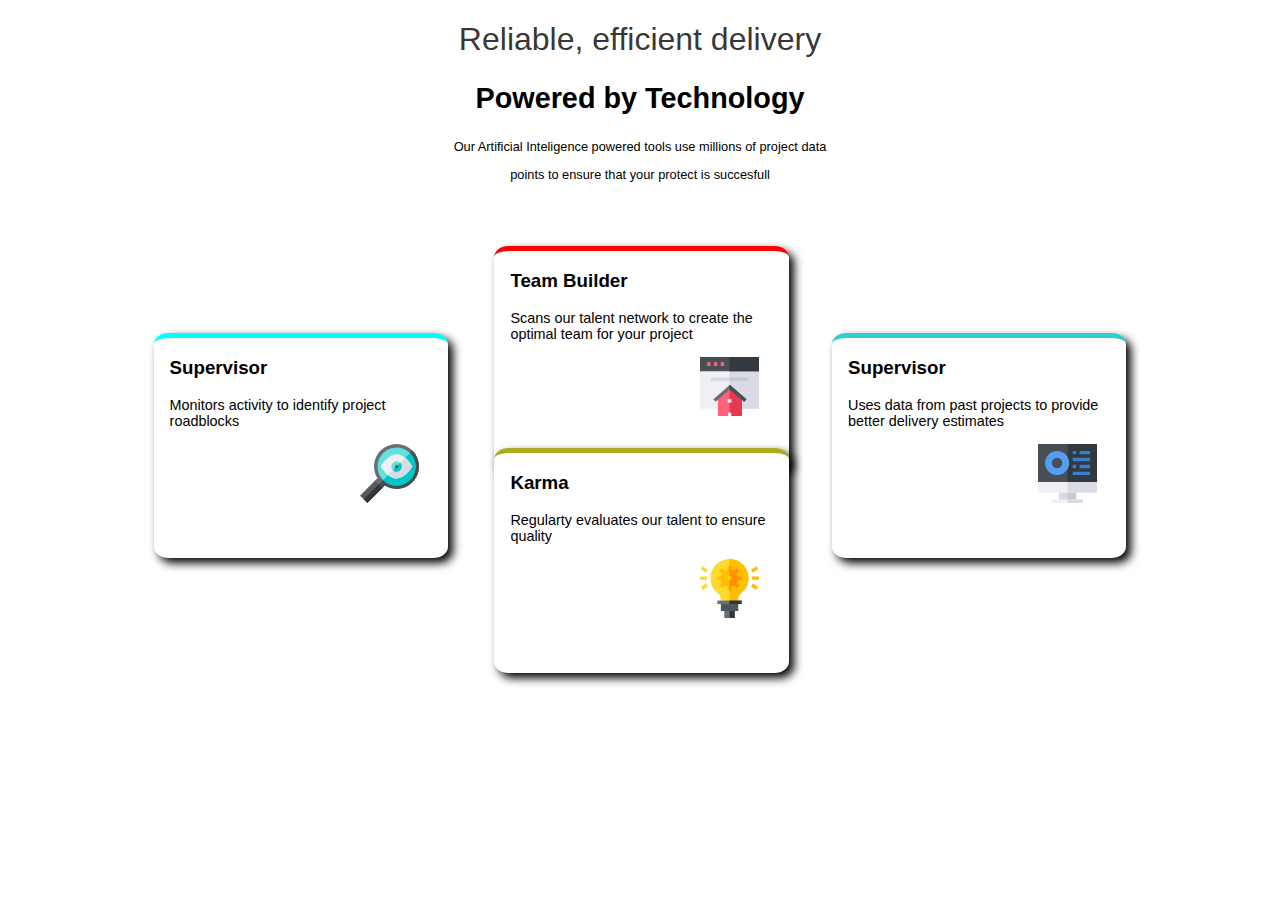
<file: index.html>
<!DOCTYPE html>
<html lang="en">
<head>
    <meta charset="UTF-8">
    <meta http-equiv="X-UA-Compatible" content="IE=edge">
    <meta name="viewport" content="width=device-width, initial-scale=1.0">
    <link rel="stylesheet" href="css/styles.css">
    <title>Tarjetas</title>
</head>
<body>
    <header class="encabezado">
            <h1 class="title">Reliable, efficient delivery</h1>
            <h2 class="subtitle">Powered by Technology</h2>
            <div class="description">
                <p>Our Artificial Inteligence powered tools use millions of project data</p>
                <p>points to ensure that your protect is succesfull</p>
            </div>
    </header>

    <main>
        <div class="tarjeta tarjeta_izq tar_izq">
            <h3 class="title-tarjeta">Supervisor</h3>
            <p class="desc">Monitors activity to identify project roadblocks</p>
            <img src="assets/lupa.svg" alt="lupa" class="imagen">
        </div>
        <div class="tarjeta tarjeta_top">
            <h3 class="title-tarjeta ">Team Builder</h3>
            <p class="desc">Scans our talent network to create the optimal team for your project</p>
            <img src="assets/casa.svg" alt="casa" class="imagen">
        </div>
        <div class="tarjeta tarjeta_der" >
            <h3 class="title-tarjeta">Supervisor</h3>
            <p class="desc">Uses data from past projects to provide better delivery estimates</p>
            <img src="assets/monitor.svg" alt="monitor" class="imagen">
        </div>
        <div class="tarjeta tarjeta_bot">
            <h3 class="title-tarjeta">Karma</h3>
            <p class="desc">Regularty evaluates our talent to ensure quality</p>
            <img src="assets/foco.svg" alt="foco" class="imagen">
        </div>

    </main>

    
</body>
</html>
</file>
<file: css/styles.css>
*{
    box-sizing: border-box;
}

body{
    background-color: white;
    font-family: 'Lucida Sans', 'Lucida Sans Regular', 'Lucida Grande', 'Lucida Sans Unicode', Geneva, Verdana, sans-serif;
}

.encabezado{
    position: relative;
    text-align: center;
    width: 100%;
    margin-top: 0;
}


.title{
    font-size: 2rem;
    color: rgb(0, 0, 0, 0.8);
    font-weight:lighter;
}
.subtitle{
    font-size: 1.8rem;
    color: rgb(0, 0, 0);
    font-weight: bold;
}

.description{
    font-size: 0.8rem;
}

main{
    margin-top: 4rem;
}

.tarjeta_izq{
    position: absolute;
    left: 12%;
    top: 26vw;
    box-shadow: 0px -5px 0px aquamarine;
    border-top: 5px solid cyan;
}
.tarjeta_top{
    position: absolute;
    margin-left: 38%;
    border-top: 5px solid red;
}

.tarjeta_der{
    position: absolute;
    right: 12%;
    top: 26vw;
    border-top: 5px solid hsl(180, 62%, 50%);
}

.tarjeta_bot{
    position: absolute;
    margin-left: 38%;
    top: 35vw;
    border-top: 5px solid rgb(172, 172, 33);
}

.tarjeta{
    position: absolute;
    width: 23%;
    height: 25%;
    background-color: royalblue;
    border-radius: 5%;
    box-shadow: 5px 5px 10px black;
    background-color: white;
}
.title-tarjeta,
.desc{
    margin-left: 1rem;
}
.imagen{
    
    margin-left: 70%;
    width: 20%;
}

.desc{
    font-size: 0.9rem;
}
</file>
